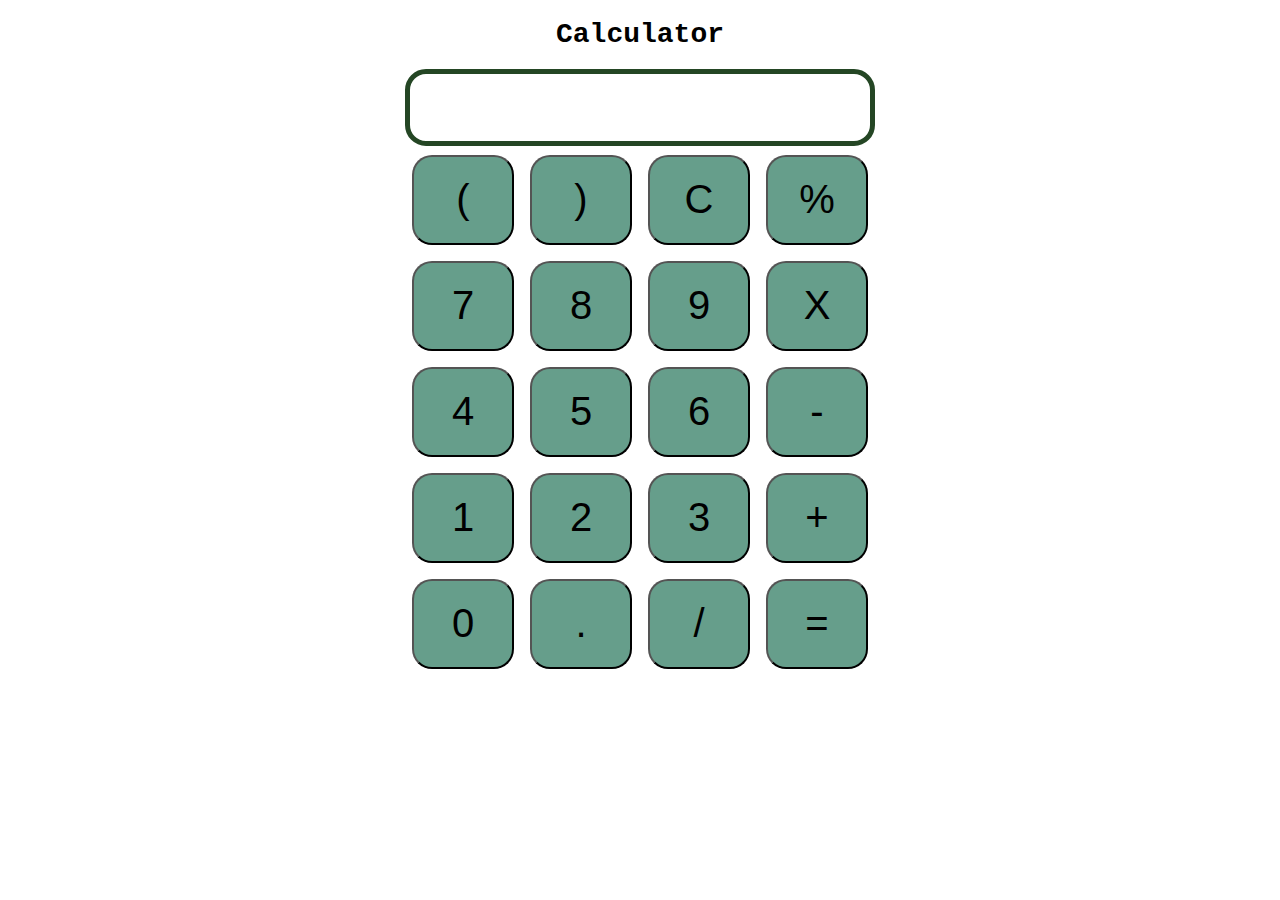
<file: calculator/index.html>
<!DOCTYPE html>
<html lang="en">
<head>
    <meta charset="UTF-8">
    <meta http-equiv="X-UA-Compatible" content="IE=edge">
    <meta name="viewport" content="width=device-width, initial-scale=1.0">
    <link rel="stylesheet" href="style.css">
    <title>Calculator</title>
</head>
<body>
    <div class="container">
        <h1>Calculator</h1>
        <div> 
            <input type="text" name="screen" id="screen">
            <table>
                <tr>
                    <td><button>(</button></td>
                    <td><button>)</button></td>
                    <td><button>C</button></td>
                    <td><button>%</button></td>
                </tr>
                <tr>
                    <td><button>7</button></td>
                    <td><button>8</button></td>
                    <td><button>9</button></td>
                    <td><button>X</button></td>
                </tr>
                <tr>
                    <td><button>4</button></td>
                    <td><button>5</button></td>
                    <td><button>6</button></td>
                    <td><button>-</button></td>
                </tr>
                <tr>
                    <td><button>1</button></td>
                    <td><button>2</button></td>
                    <td><button>3</button></td>
                    <td><button>+</button></td>
                </tr>
                <tr>
                    <td><button>0</button></td>
                    <td><button>.</button></td>
                    <td><button>/</button></td>
                    <td><button>=</button></td>
                </tr>
            </table>
         </div>
    </div>
    
</body>
<script src="index.js"></script>
</html>
</file>
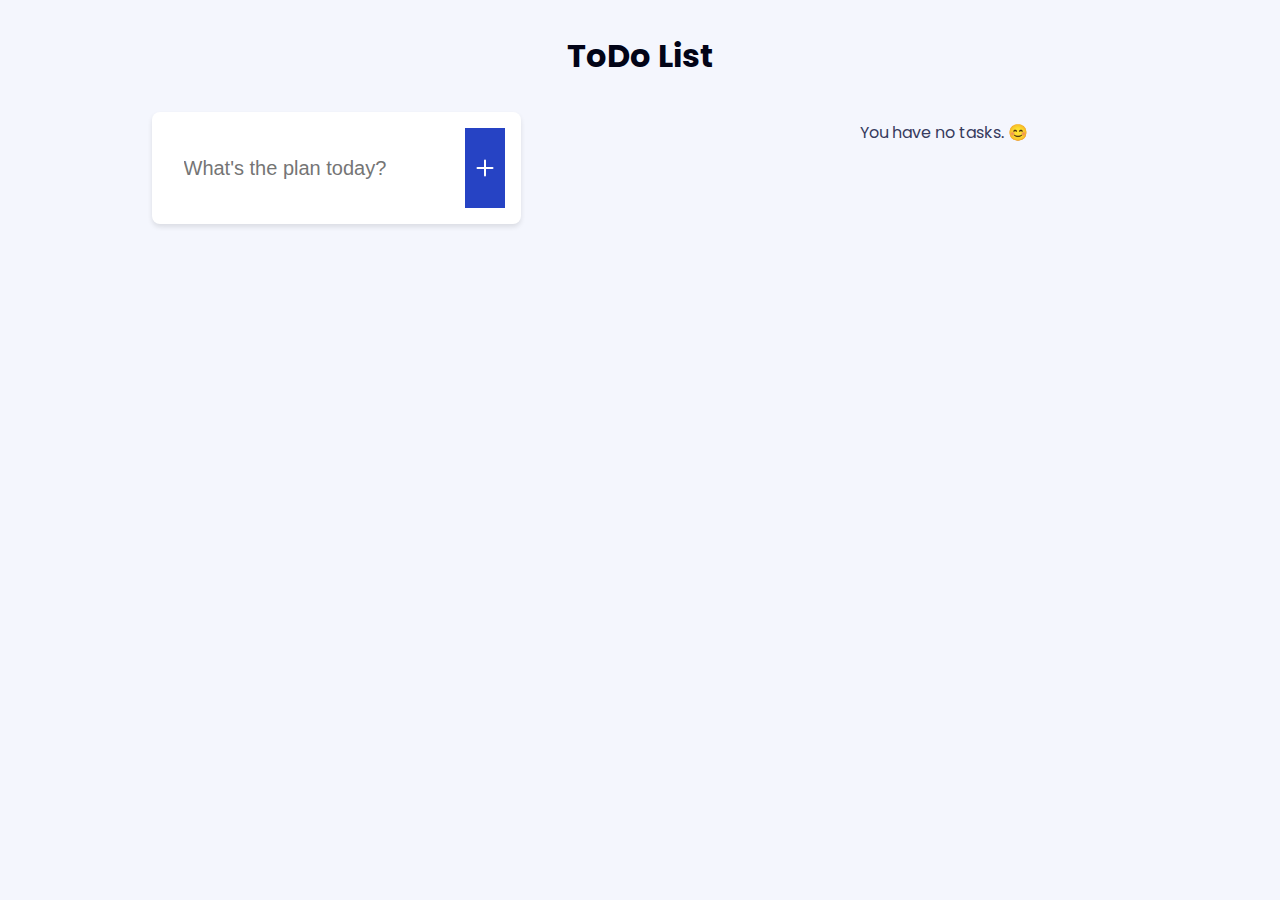
<file: todo/todo.html>
<!DOCTYPE html>
<html lang="en">
  <head>
    <meta charset="UTF-8" />
    <meta http-equiv="X-UA-Compatible" content="IE=edge" />
    <meta name="viewport" content="width=device-width, initial-scale=1.0" />
    <title>ToDo List</title>
    <link rel="stylesheet" href="style.css" />
    
  </head>
  <body>
    <h1>ToDo List</h1>
    <div class="main">
        <div class="container">
            <form class="todo-form">
              <input
                type="text"
                id="todoInput"
                placeholder="What's the plan today?"
              />
              <button>
                <svg
                  xmlns="http://www.w3.org/2000/svg"
                  width="24"
                  height="24"
                  fill="none"
                  viewBox="0 0 24 24"
                  stroke-width="2"
                  stroke="currentColor"
                >
                  <path
                    stroke-linecap="round"
                    stroke-linejoin="round"
                    d="M12 4.5v15m7.5-7.5h-15"
                  />
                </svg>
              </button>
            </form>
          </div>
            <div class="nexthalf">
              <div id="statusText"></div>
              <ul id="todoList"></ul>
            </div>
    </div>
    
    <script src="script.js"></script>
  </body>
</html>
</file>
<file: calculator/style.css>
.container{
    text-align: center;
    margin: auto;
}
table{
    margin: auto;
}
 input{
    border-radius: 21px;
    border: 5px solid #244624;
    font-size: 34px;
    height: 65px;
    width: 456px;

 }
 button{
    border-radius: 20px;
    font-size: 40px;
    background: #669e8b;
    width: 102px;
    height: 90px;
    margin: 6px;

 }
 .calculator{
border: 4px solid #131313;
background-color: #ff99f7;
padding: 23px;
border-radius: 53px;
display: inline-block;
 }

 h1{
    font-size: 28px;
    font-family: 'Courier New', Courier, monospace;
 }
</file>
<file: todo/style.css>
@import url("https://fonts.googleapis.com/css2?family=Poppins:wght@400;500;600;700&display=swap");

* {
  margin: 0;
  padding: 0;
  box-sizing: border-box;
}

body {
  font-family: "Poppins", sans-serif;
  padding: 2rem;
  background: #f4f6fd;
}

h1 {
  color: #020417;
  text-align: center;
  margin-bottom: 2rem;
}

.container {
  max-width: 400px;
  margin: auto;
}

.todo-form {
  background: #fff;
  padding: 16px;
  border-radius: 8px;
  box-shadow: 0 3px 5px 0 rgba(0, 0, 0, 0.1);
  display: flex;
  overflow: hidden;
  margin-bottom: 1rem;
}

.todo-form input {
  flex: 1;
  padding: 8px 16px;
  font-size: 1.25rem;
  border: none;
  outline: none;
  height: 5rem;
}

.todo-form button {
  padding: 8px;
  background: #2643c4;
  color: #fff;
  border: none;
  cursor: pointer;
  display: flex;
  align-items: center;
  justify-content: center;
}

#statusText {
  padding: 8px;
  text-align: center;
  color: #373b5e;
}

#todoList {
  list-style: none;
}

.todo-item {
  background: #fff;
  color: #373b5e;
  font-weight: 500;
  font-size: 1rem;
  padding: 12px 16px;
  border-radius: 8px;
  box-shadow: 0 3px 5px 0 rgba(0, 0, 0, 0.1);
  margin-top: 8px;
  display: flex;
  align-items: center;
  gap: 8px;
  
}

.todo-item span {
  flex: 1;
}

.todo-item .remove-button {
  width: 24px;
  height: 24px;
  fill: none;
  cursor: pointer;
  stroke: red;
  stroke-width: 2;
  stroke-linecap: round;
  stroke-linejoin: round;
  display: none;
}

.todo-item:hover .remove-button {
  display: block;
}

.todo-item.completed span {
  text-decoration: line-through;
  color: #9d9ab4;
}

.todo-item input[type="checkbox"] {
  cursor: pointer;
  appearance: none;
  width: 24px;
  height: 24px;
  border: 2px solid violet;
  border-radius: 50%;
  position: relative;
}

.todo-item input[type="checkbox"]:checked {
  border-color: #adbaeb;
  background: #adbaeb;
}

.todo-item input[type="checkbox"]:checked::after {
  content: "";
  position: absolute;
  top: 0;
  left: 0;
  width: 100%;
  height: 100%;
}

.main{
    display: grid;
    grid-template-columns: 2fr 2fr;
}
</file>
